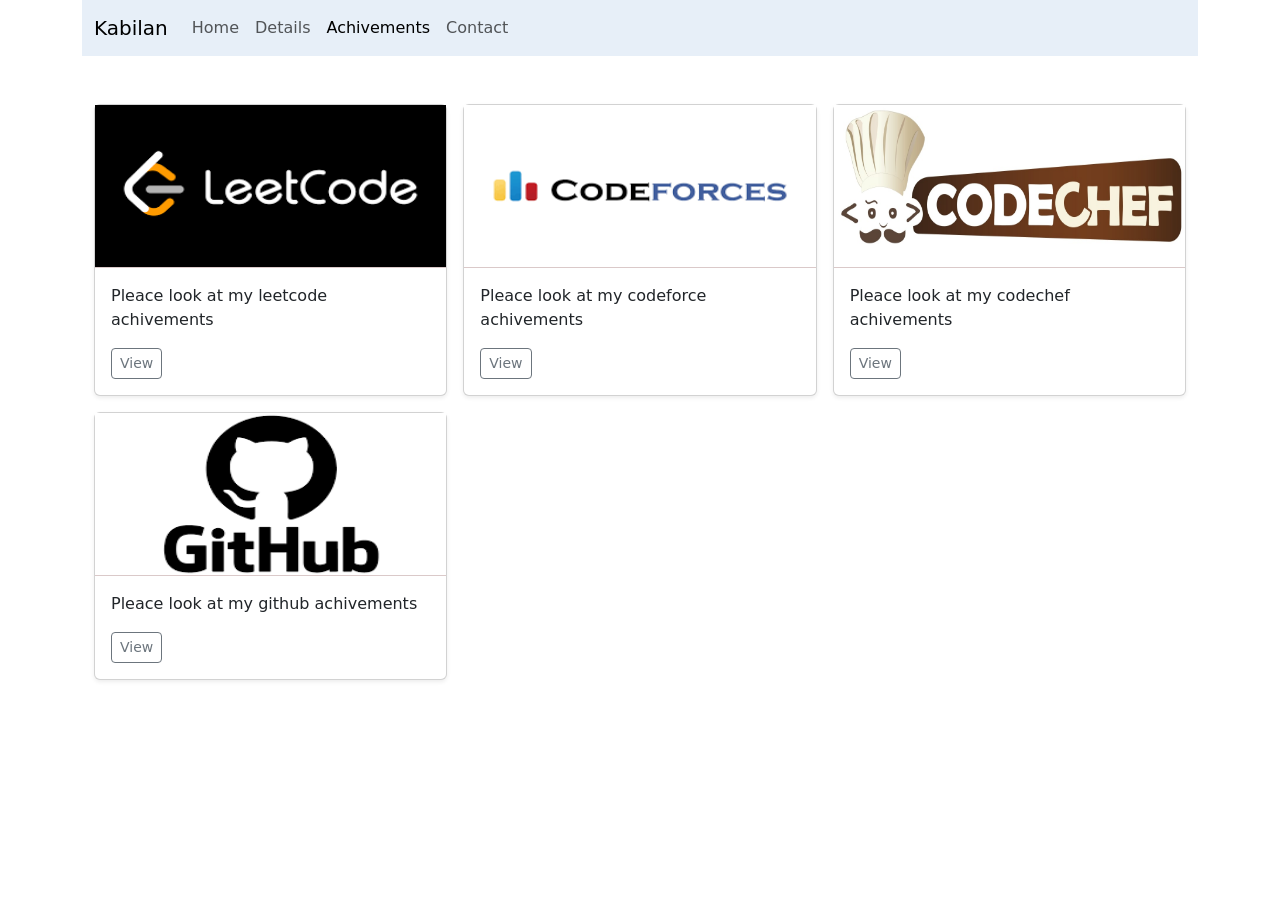
<file: achivements.html>
<!DOCTYPE html>
<html lang="en">

<head>
    <meta charset="UTF-8" />
    <meta name="viewport" content="width=device-width, initial-scale=1.0" />
    <title>Kabilan D</title>
    <link href="https://cdn.jsdelivr.net/npm/bootstrap@5.3.7/dist/css/bootstrap.min.css" rel="stylesheet"
        integrity="sha384-LN+7fdVzj6u52u30Kp6M/trliBMCMKTyK833zpbD+pXdCLuTusPj697FH4R/5mcr" crossorigin="anonymous" />
    <script src="https://cdn.jsdelivr.net/npm/bootstrap@5.3.7/dist/js/bootstrap.bundle.min.js"
        integrity="sha384-ndDqU0Gzau9qJ1lfW4pNLlhNTkCfHzAVBReH9diLvGRem5+R9g2FzA8ZGN954O5Q"
        crossorigin="anonymous"></script>
    <style>
        .navbar {
            background-color: rgb(231, 239, 248) !important;
        }
    </style>
</head>

<body>
    <div class="container">
        <nav class="navbar navbar-expand-lg bg-body-tertiary">
            <div class="container-fluid">
                <a class="navbar-brand" href="#">Kabilan</a>
                <button class="navbar-toggler" type="button" data-bs-toggle="collapse" data-bs-target="#navbarNav"
                    aria-controls="navbarNav" aria-expanded="false" aria-label="Toggle navigation">
                    <span class="navbar-toggler-icon"></span>
                </button>
                <div class="collapse navbar-collapse" id="navbarNav">
                    <ul class="navbar-nav">
                        <li class="nav-item">
                            <a class="nav-link" href="./index.html">Home</a>
                        </li>
                        <li class="nav-item">
                            <a class="nav-link" href="./details.html">Details</a>
                        </li>
                        <li class="nav-item">
                            <a class="nav-link active" aria-current="page" href="#">Achivements</a>
                        </li>
                        <li class="nav-item">
                            <a class="nav-link" href="./contact.html">Contact</a>
                        </li>
                    </ul>
                </div>
            </div>
        </nav>

        <div class="album py-5">
            <div class="container">
                <div class="row row-cols-1 row-cols-sm-2 row-cols-md-3 g-3">
                    <div class="col">
                        <div class="card shadow-sm">
                            <img src="./images/leetcode.png" alt="LeetCode achievements"
                                style="height: 163px; border-bottom: 1px solid rgb(218, 201, 201);">
                            <div class="card-body">
                                <p class="card-text">
                                    Pleace look at my leetcode achivements
                                </p>
                                <div class="d-flex justify-content-between align-items-center">
                                    <div class="btn-group">
                                        <a href="./achivements_pdfs/leetcode.pdf" target="_blank"><button type="button"
                                                class="btn btn-sm btn-outline-secondary">
                                                View
                                            </button></a>
                                    </div>
                                </div>
                            </div>
                        </div>
                    </div>
                    <div class="col">
                        <div class="card shadow-sm">
                            <img src="./images/codeforces.png" alt="codeforce achievements"
                                style="height: 163px; border-bottom: 1px solid rgb(218, 201, 201);">
                            <div class="card-body">
                                <p class="card-text">
                                    Pleace look at my codeforce achivements
                                </p>
                                <div class="d-flex justify-content-between align-items-center">
                                    <div class="btn-group">
                                        <a href="./achivements_pdfs/codeforces.pdf" target="_blank"><button
                                                type="button" class="btn btn-sm btn-outline-secondary">
                                                View
                                            </button></a>
                                    </div>
                                </div>
                            </div>
                        </div>
                    </div>
                    <div class="col">
                        <div class="card shadow-sm">
                            <img src="./images/codechef.jpg" alt="codechef achievements"
                                style="height: 163px; border-bottom: 1px solid rgb(218, 201, 201);">
                            <div class="card-body">
                                <p class="card-text">
                                    Pleace look at my codechef achivements
                                </p>
                                <div class="d-flex justify-content-between align-items-center">
                                    <div class="btn-group">
                                        <a href="./achivements_pdfs/codechef.pdf" target="_blank"><button type="button"
                                                class="btn btn-sm btn-outline-secondary">
                                                View
                                            </button></a>
                                    </div>
                                </div>
                            </div>
                        </div>
                    </div>
                    <div class="col">
                        <div class="card shadow-sm">
                            <img src="./images/github.png" alt="github achievements"
                                style="height: 163px; border-bottom: 1px solid rgb(218, 201, 201);">
                            <div class="card-body">
                                <p class="card-text">
                                    Pleace look at my github achivements
                                </p>
                                <div class="d-flex justify-content-between align-items-center">
                                    <div class="btn-group">
                                        <a href="./achivements_pdfs/github.pdf" target="_blank"><button type="button"
                                                class="btn btn-sm btn-outline-secondary">
                                                View
                                            </button></a>
                                    </div>
                                </div>
                            </div>
                        </div>
                    </div>
                </div>
            </div>
        </div>
    </div>
</body>

</html>
</file>
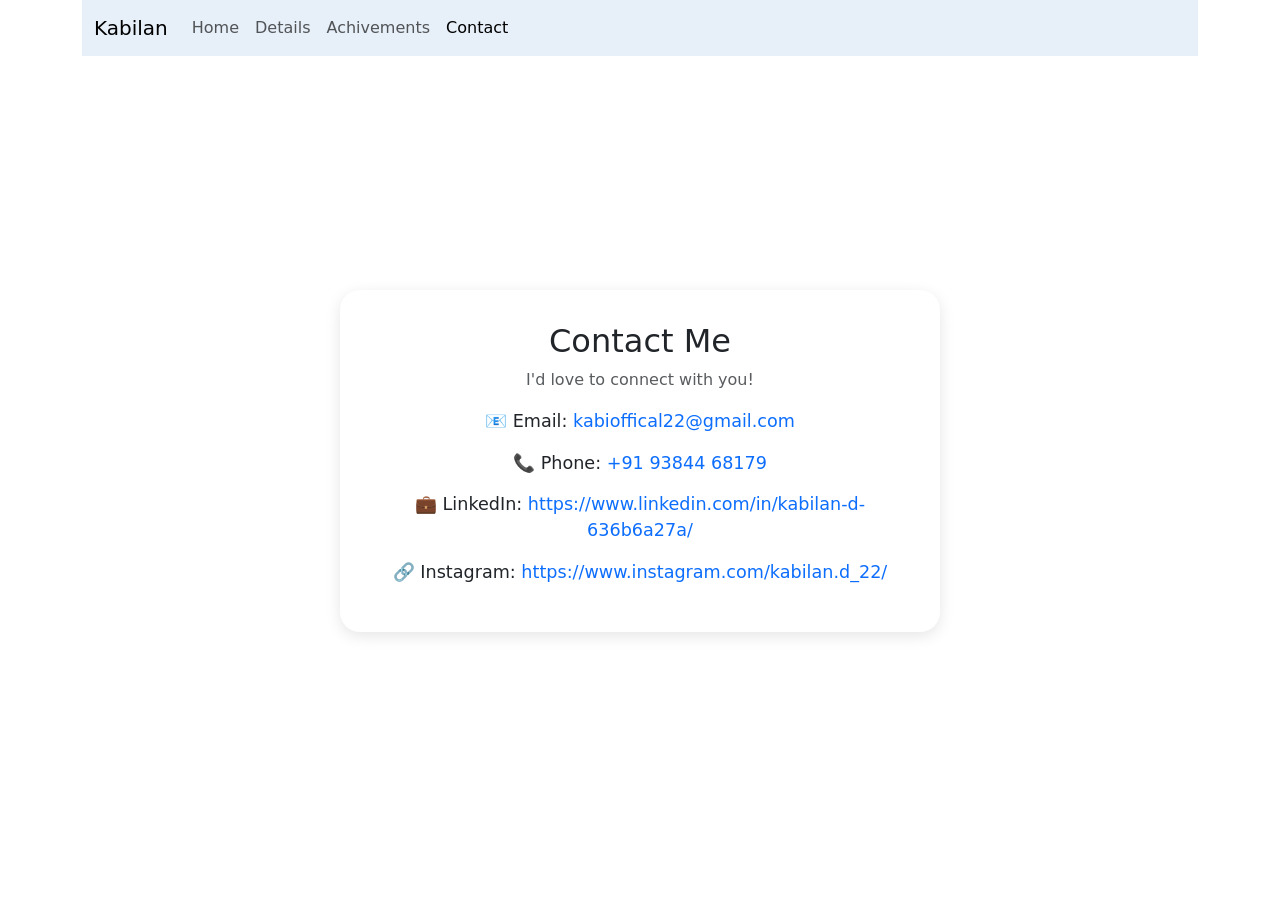
<file: contact.html>
<!DOCTYPE html>
<html lang="en">

<head>
  <meta charset="UTF-8" />
  <meta name="viewport" content="width=device-width, initial-scale=1.0" />
  <title>Kabilan D</title>
  <link href="https://cdn.jsdelivr.net/npm/bootstrap@5.3.7/dist/css/bootstrap.min.css" rel="stylesheet"
    crossorigin="anonymous" />
  <script src="https://cdn.jsdelivr.net/npm/bootstrap@5.3.7/dist/js/bootstrap.bundle.min.js"
    crossorigin="anonymous"></script>
  <style>
    .contact-section {
      min-height: 90vh;
      display: flex;
      justify-content: center;
      align-items: center;
    }

    .contact-card {
      background: white;
      padding: 2rem;
      border-radius: 20px;
      box-shadow: 0 4px 15px rgba(0, 0, 0, 0.1);
      text-align: center;
      max-width: 600px;
      width: 100%;
    }

    .contact-item {
      margin: 15px 0;
      font-size: 1.1rem;
    }

    .contact-item a {
      text-decoration: none;
      color: #0d6efd;
    }

    .contact-item a:hover {
      text-decoration: underline;
    }

    .navbar {
      background-color: rgb(231, 239, 248) !important;
    }
  </style>
</head>

<body>
  <div class="container">
    <nav class="navbar navbar-expand-lg bg-body-tertiary">
      <div class="container-fluid">
        <a class="navbar-brand" href="#">Kabilan</a>
        <button class="navbar-toggler" type="button" data-bs-toggle="collapse" data-bs-target="#navbarNav"
          aria-controls="navbarNav" aria-expanded="false" aria-label="Toggle navigation">
          <span class="navbar-toggler-icon"></span>
        </button>
        <div class="collapse navbar-collapse" id="navbarNav">
          <ul class="navbar-nav">
            <li class="nav-item">
              <a class="nav-link" href="./index.html">Home</a>
            </li>
            <li class="nav-item">
              <a class="nav-link" href="./details.html">Details</a>
            </li>
            <li class="nav-item">
              <a class="nav-link" href="./achivements.html">Achivements</a>
            </li>
            <li class="nav-item">
              <a class="nav-link active" aria-current="page" href="#">Contact</a>
            </li>
          </ul>
        </div>
      </div>
    </nav>

    <!-- Contact Section -->
    <section class="contact-section">
      <div class="contact-card">
        <h2>Contact Me</h2>
        <p class="text-muted">I'd love to connect with you!</p>

        <div class="contact-item">
          📧 Email: <a href="mailto:kabioffical22@gmail.com">kabioffical22@gmail.com</a>
        </div>
        <div class="contact-item">
          📞 Phone: <a href="tel:+919876543210">+91 93844 68179</a>
        </div>
        <div class="contact-item">
          💼 LinkedIn: <a href="https://www.linkedin.com/in/kabilan-d-636b6a27a/"
            target="_blank">https://www.linkedin.com/in/kabilan-d-636b6a27a/</a>
        </div>
        <div class="contact-item">
          🔗 Instagram: <a href="https://www.instagram.com/kabilan.d_22/"
            target="_blank">https://www.instagram.com/kabilan.d_22/</a>
        </div>
      </div>
    </section>
  </div>
</body>

</html>
</file>
